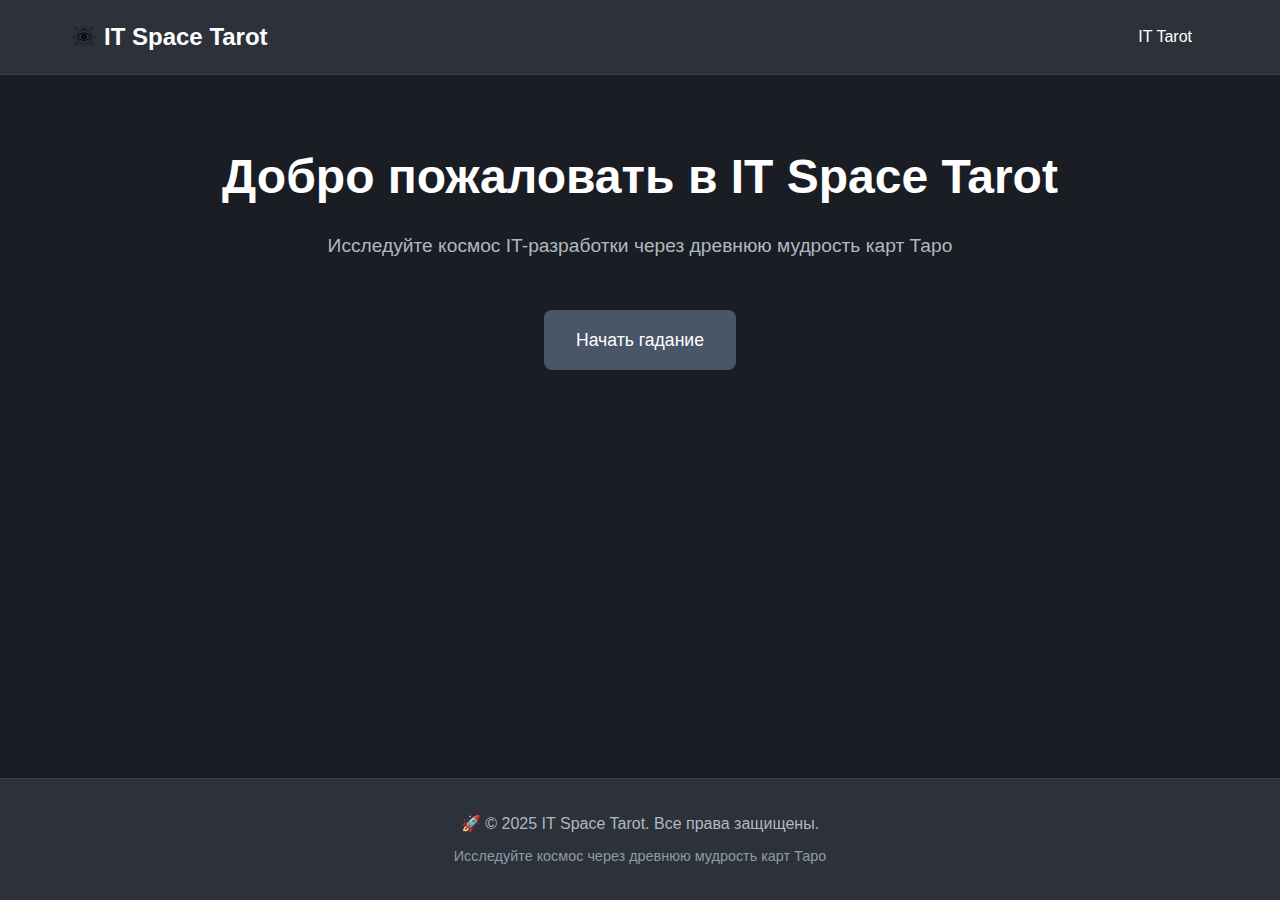
<file: index.html>
<!DOCTYPE html>
<html lang="ru">
<head>
    <meta charset="UTF-8">
    <meta name="viewport" content="width=device-width, initial-scale=1.0">
    <title>IT Space Tarot - Главная</title>
    <link rel="stylesheet" href="styles.css">
    <link rel="icon" type="image/png" href="icon.png">
</head>
<body>
    <header>
        <nav>
            <div class="nav-left">
                <a class="logo" href="index.html">
                    <img src="icon.png" alt="IT Space Tarot" width="24" height="24" />
                    <span class="logo-text">IT Space Tarot</span>
                </a>
            </div>
            <div class="nav-right">
                <a href="tarot.html" class="nav-link">IT Tarot</a>
            </div>
        </nav>
    </header>

    <main class="home-content">
        <div class="welcome-section">
            <h1>Добро пожаловать в IT Space Tarot</h1>
            <p>Исследуйте космос IT-разработки через древнюю мудрость карт Таро</p>
            <div class="cta-buttons">
                <a href="tarot.html" class="cta-button">Начать гадание</a>
            </div>
        </div>
    </main>

    <footer>
        <div class="footer-content">
            <p class="copyright">
                <span class="rocket">🚀</span>
                © 2025 IT Space Tarot. Все права защищены.
            </p>
            <p class="tagline">Исследуйте космос через древнюю мудрость карт Таро</p>
        </div>
    </footer>
</body>
</html>
</file>
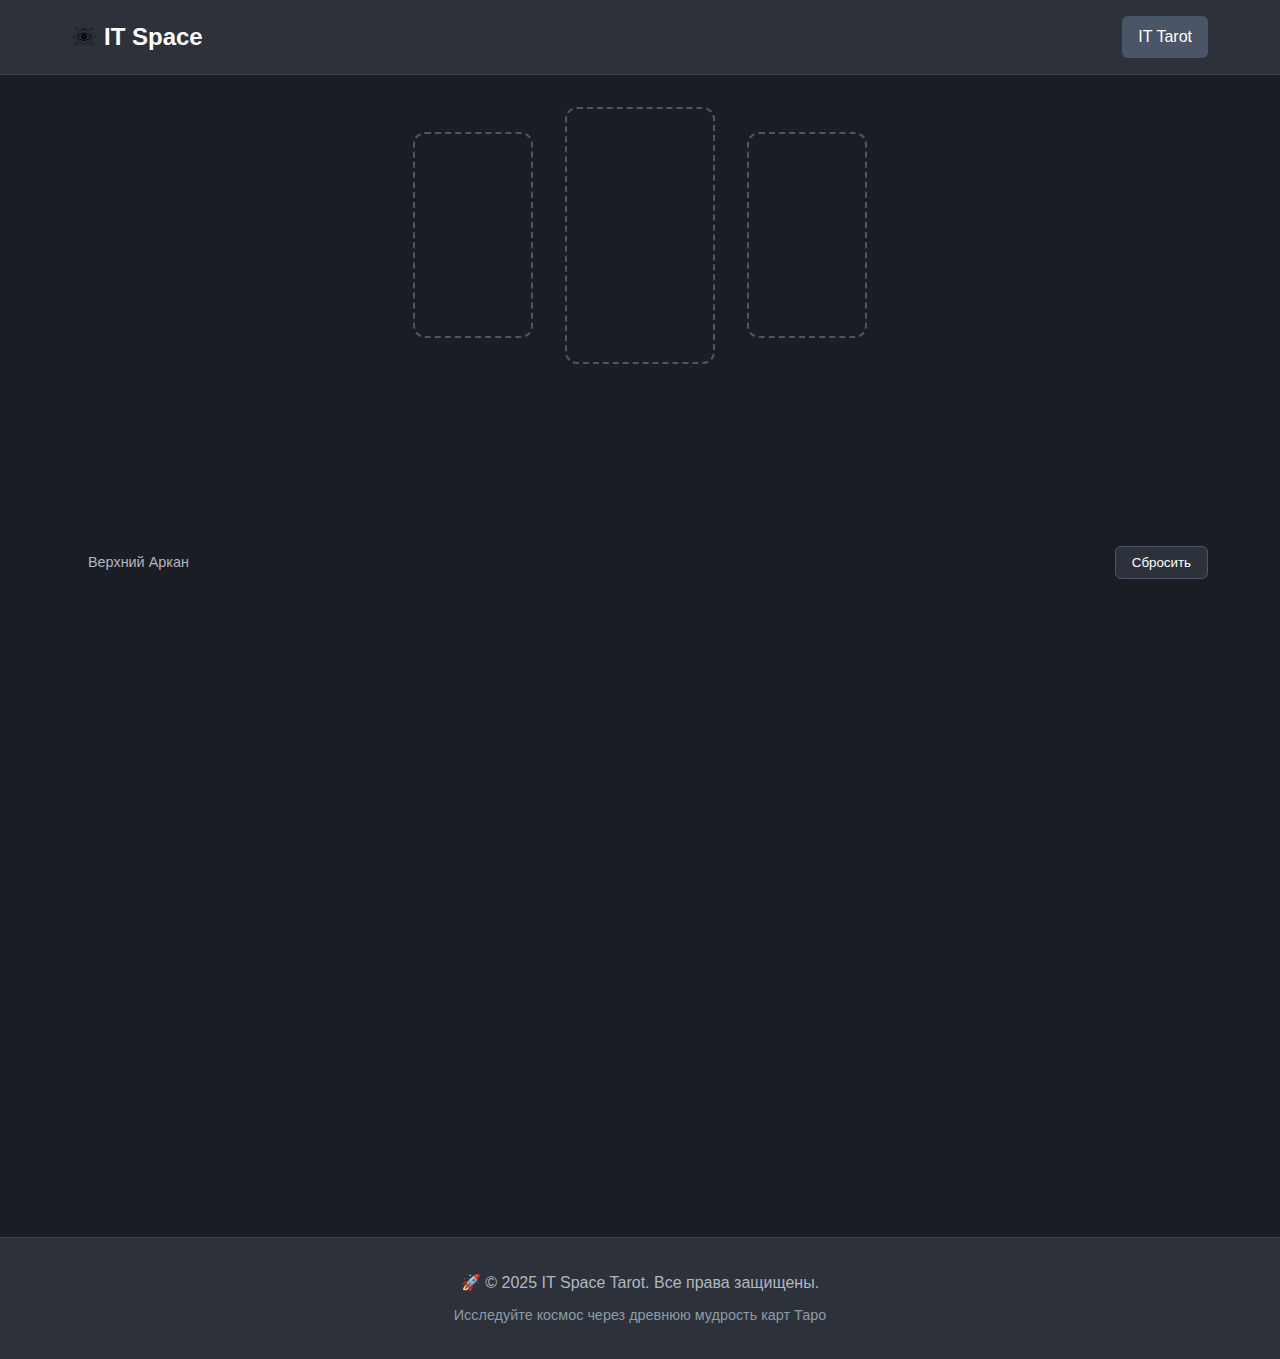
<file: tarot.html>
<!DOCTYPE html>
<html lang="ru">
<head>
    <meta charset="UTF-8">
    <meta name="viewport" content="width=device-width, initial-scale=1.0">
    <title>IT Tarot - Гадание на IT картах</title>
    <link rel="stylesheet" href="styles.css">
    <link rel="icon" type="image/png" href="icon.png">
</head>
<body>
    <header>
        <nav>
            <div class="nav-left">
                <a class="logo" href="index.html">
                    <img src="icon.png" alt="IT Space Tarot" width="24" height="24" />
                    <span class="logo-text">IT Space</span>
                </a>
            </div>
            <div class="nav-right">
                <a href="tarot.html" class="nav-link active">IT Tarot</a>
            </div>
        </nav>
    </header>

    <main class="tarot-content">
        <!-- Трехкарточный расклад -->
        <section class="three-card-spread">
            <div class="spread-cards">
                <div class="spread-card" id="pastCard">
                    <div class="card-placeholder" id="card1"></div>
                    <div class="orientation-text" id="orient1"></div>
                </div>
                <div class="spread-card" id="presentCard">
                    <div class="card-placeholder" id="card2"></div>
                    <div class="orientation-text" id="orient2"></div>
                </div>
                <div class="spread-card" id="futureCard">
                    <div class="card-placeholder" id="card3"></div>
                    <div class="orientation-text" id="orient3"></div>
                </div>
            </div>
        </section>

        <!-- Результаты расклада -->
        <section class="results" id="resultsSection" style="display:none;">
            <h3>Результаты расклада</h3>
            <div id="resultsList"></div>
        </section>
    </main>

    <!-- Колода карт -->
    <section class="tarot-deck">
        <div class="deck-header">
            <div class="deck-selection">
                <span id="majorArcanaLabel" class="deck-label active">Верхний Аркан</span>
                <span id="minorArcanaLabel" class="deck-label">Младший Аркан</span>
            </div>
            <button id="resetButton" class="reset-button">Сбросить</button>
        </div>
        <div class="deck-grid" id="deckGrid">
            <!-- Карты будут добавлены динамически -->
        </div>
    </section>

        <!-- Модальное окно: Изображение карты -->
        <div id="imageModal" class="modal image">
            <div class="modal-content">
                <div class="card-image-container">
                    <div id="modalCardImage"></div>
                </div>
            </div>
        </div>

        <!-- Модальное окно: Интерпретация -->
        <div id="interpretationModal" class="modal interpretation">
            <div class="modal-content">
                <div class="interpretation">
                    <div id="modalTitle" class="modal-title"></div>
                    <p id="modalInterpretation"></p>
                </div>
            </div>
        </div>
    </main>

    <footer>
        <div class="footer-content">
            <p class="copyright">
                <span class="rocket">🚀</span>
                © 2025 IT Space Tarot. Все права защищены.
            </p>
            <p class="tagline">Исследуйте космос через древнюю мудрость карт Таро</p>
        </div>
    </footer>

    <script src="tarot.js"></script>
</body>
</html>
</file>
<file: styles.css>
/* Общие стили */
* {
    margin: 0;
    padding: 0;
    box-sizing: border-box;
}

body {
    font-family: 'Segoe UI', Tahoma, Geneva, Verdana, sans-serif;
    background-color: #1A1D24;
    color: #ffffff;
    line-height: 1.6;
    min-height: 100vh;
    display: flex;
    flex-direction: column;
}

/* Заголовок и навигация */
header {
    background-color: #2D313A;
    border-bottom: 1px solid #3A3F4A;
    position: sticky;
    top: 0;
    z-index: 100;
}

nav {
    display: flex;
    justify-content: space-between;
    align-items: center;
    padding: 1rem 2rem;
    max-width: 1200px;
    margin: 0 auto;
}

.nav-left .logo {
    display: flex;
    align-items: center;
    gap: 0.5rem;
    font-size: 1.5rem;
    font-weight: bold;
    text-decoration: none;
}

.logo-text {
    color: #ffffff;
}

.nav-right {
    display: flex;
    align-items: center;
    gap: 2rem;
}

.nav-link {
    color: #ffffff;
    text-decoration: none;
    padding: 0.5rem 1rem;
    border-radius: 6px;
    transition: background-color 0.3s ease;
}

.nav-link:hover {
    background-color: #3A3F4A;
}

.nav-link.active {
    background-color: #4A5568;
}

.reset-button {
    background-color: #2D313A;
    color: #ffffff;
    border: 1px solid #4A5568;
    padding: 0.5rem 1rem;
    border-radius: 6px;
    cursor: pointer;
    transition: all 0.3s ease;
}

.reset-button:hover {
    background-color: #4A5568;
    border-color: #5A6C7D;
}

/* Основной контент */
main {
    max-width: 1200px;
    margin: 0 auto;
    padding: 2rem;
    flex: 1;
}

/* Главная страница */
.home-content {
    text-align: center;
    padding: 4rem 2rem;
}

.welcome-section h1 {
    font-size: 3rem;
    margin-bottom: 1rem;
    color: #ffffff;
}

.welcome-section p {
    font-size: 1.2rem;
    margin-bottom: 3rem;
    color: #B0B8C1;
}

.cta-buttons {
    margin-top: 2rem;
}

.cta-button {
    display: inline-block;
    background-color: #4A5568;
    color: #ffffff;
    text-decoration: none;
    padding: 1rem 2rem;
    border-radius: 8px;
    font-size: 1.1rem;
    transition: background-color 0.3s ease;
}

.cta-button:hover {
    background-color: #5A6C7D;
}

/* Страница Таро */
.tarot-content {
    padding: 2rem 0;
}


/* Трехкарточный расклад */
.three-card-spread {
    text-align: center;
    margin-bottom: 4rem;
}

.three-card-spread h2 {
    font-size: 2rem;
    margin-bottom: 2rem;
    color: #ffffff;
}

.spread-cards {
    display: flex;
    justify-content: center;
    align-items: center;
    gap: 2rem;
    margin-bottom: 2rem;
}

/* Изменяем порядок карт: presentCard, pastCard, futureCard */
.spread-cards {
    display: flex;
    flex-direction: row;
}

#presentCard {
    order: 1;
}

#pastCard {
    order: 2;
}

#futureCard {
    order: 3;
}

/* Увеличиваем pastCard на 25% */
#pastCard .card-placeholder {
    width: 150px; /* 120px * 1.25 */
    height: 257.5px; /* 206px * 1.25 */
}

/* Увеличиваем изображение карты внутри pastCard на 25% */
#pastCard .card-image {
    width: 150px; /* 120px * 1.25 */
    height: 257.5px; /* 206px * 1.25 */
}

.spread-card {
    display: flex;
    flex-direction: column;
    align-items: center;
    gap: 1rem;
}

.card-label {
    font-size: 1.1rem;
    color: #B0B8C1;
    font-weight: 500;
}

.card-placeholder {
    width: 120px;
    height: 206px; /* Соотношение 1:1.72 */
    background-color: transparent;
    border: 2px dashed #4A5568;
    border-radius: 12px;
    display: flex;
    align-items: center;
    justify-content: center;
    color: #B0B8C1;
    font-size: 0.9rem;
    transition: all 0.3s ease;
}

.card-placeholder.filled {
    background-color: #4A5568;
    border-color: #5A6C7D;
    color: #ffffff;
}

.card-placeholder.selected {
    border-color: #60A5FA;
    box-shadow: 0 0 20px rgba(96, 165, 250, 0.3);
}

.orientation-text {
    min-height: 1.2rem;
    color: #B0B8C1;
    font-size: 0.95rem;
}

/* Колода карт */
.tarot-deck {
    margin-top: 3rem;
    width: 100%;
    background-color: #1A1D24;
}

.deck-header {
    display: flex;
    justify-content: space-between;
    align-items: center;
    margin-bottom: 2rem;
    max-width: 1200px;
    margin-left: auto;
    margin-right: auto;
    padding: 0 2rem;
}

.deck-header h3 {
    font-size: 1.5rem;
    color: #ffffff;
}

.deck-selection {
    display: flex;
    gap: 1rem;
}

.deck-label {
    color: #B0B8C1;
    padding: 0.5rem 1rem;
    border-radius: 6px;
    font-size: 0.9rem;
    transition: color 0.3s ease;
    display: none;
}

.deck-label.active {
    font-weight: 500;
    display: block;
}

/* Сетка карт */
.deck-grid {
    display: grid;
    grid-template-columns: repeat(auto-fit, minmax(100px, 1fr));
    gap: 1rem;
    max-width: 1200px;
    margin: 0 auto;
    padding: 0 2rem;
}

.results {
    margin-top: 2rem;
    padding: 1rem;
    background-color: #2D313A;
    border: 1px solid #3A3F4A;
    border-radius: 8px;
}

.results h3 {
    margin-bottom: 1rem;
}

.result-item {
    padding: 0.75rem 1rem;
    border: 1px solid #4A5568;
    border-radius: 8px;
    background-color: #1F232C;
    margin-bottom: 0.75rem;
}

.result-item-title {
    font-weight: 600;
    margin-bottom: 0.4rem;
}

.result-item-text {
    color: #B0B8C1;
    line-height: 1.5;
}

.deck-card {
    width: 100px;
    height: 172px; /* Соотношение 1:1.72 */
    border-radius: 8px;
    cursor: pointer;
    transition: all 0.3s ease;
    position: relative;
    perspective: 1000px;
    margin-bottom: 25px;
}

.deck-card .card-inner {
    position: absolute;
    inset: 0;
    border-radius: 8px;
    transform-style: preserve-3d;
    transition: transform 0.6s ease;
}

.deck-card.flipped .card-inner {
    transform: rotateY(180deg);
}

.deck-card .card-face {
    position: absolute;
    inset: 0;
    border-radius: 8px;
    display: flex;
    align-items: center;
    justify-content: center;
    backface-visibility: hidden;
}

.deck-card .card-face.front {
    background-image: url('images/cardback.jpg');
    background-size: cover;
    background-position: center;
    background-repeat: no-repeat;
    border: 2px solid #4A5568;
    color: #ffffff;
}

.deck-card .card-number {
    font-size: 0.9rem;
    color: #ffffff;
    text-align: center;
    margin-top: 0.5rem;
    font-weight: 500;
    text-shadow: 1px 1px 2px rgba(0, 0, 0, 0.8);
    position: relative;
    z-index: 10;
    margin-top: 180px; /* Размещаем под картой, учитывая её высоту */
}

.deck-card .card-face.back {
    background-color: #4A5568;
    border: 2px solid #5A6C7D;
    color: #ffffff;
    transform: rotateY(180deg);
    padding: 0.5rem;
    text-align: center;
}

.deck-card .back-content {
    display: flex;
    flex-direction: column;
    align-items: center;
    gap: 0.25rem;
}

.deck-card .back-title {
    font-weight: bold;
    font-size: 0.8rem;
    line-height: 1.2;
}

.deck-card .back-type {
    font-size: 0.7rem;
    color: #E2E8F0;
    opacity: 0.8;
}

.deck-card .back-content.reversed {
    transform: rotate(180deg);
}

/* Анимация раздачи карт */
@keyframes dealIn {
    0% {
        transform: scale(0.6);
        opacity: 0;
    }
    100% {
        transform: scale(1);
        opacity: 1;
    }
}

.deck-card.deal-in {
    animation: dealIn 0.3s ease forwards;
}

.deck-card:hover {
    border-color: #60A5FA;
    transform: translateY(-2px);
    box-shadow: 0 4px 12px rgba(0, 0, 0, 0.3);
}

.deck-card.selected {
    border-color: #60A5FA;
    box-shadow: 0 0 20px rgba(96, 165, 250, 0.5);
}

.deck-card.used {
    opacity: 0.3;
    cursor: not-allowed;
}

.deck-card.used:hover {
    transform: none;
    border-color: #4A5568;
    box-shadow: none;
}

/* Модальное окно */
.modal {
    display: none;
    position: fixed;
    z-index: 1000;
    left: 0;
    top: 0;
    width: 100%;
    height: 100%;
    background-color: rgba(0, 0, 0, 0.8);
    opacity: 0;
    transition: opacity 0.3s ease;
}

.modal.show {
    opacity: 1;
}

.modal-content {
    background-color: #2D313A;
    margin: 2% auto;
    padding: 2rem;
    border-radius: 12px;
    width: 90%;
    max-width: 500px;
    position: relative;
    border: 1px solid #4A5568;
    display: flex;
    flex-direction: column;
    transform: scale(0.1);
    opacity: 0;
    transition: all 0.5s ease;
}

.modal.image .modal-content {
    max-width: 400px;
    margin: 2% auto 0;
    background: none;
    border: none;
    top: 11%;
}

.modal.interpretation {
    background-color: transparent;
}

.modal.interpretation .modal-content {
    max-width: 500px;
    margin: 10px auto 2%;
    bottom: -70%;
}

.modal-content.show {
    transform: scale(1);
    opacity: 1;
}



.modal-content h3 {
    margin: 0 0 1rem 0;
    color: #ffffff;
    text-align: center;
    font-size: 1.3rem;
}

.card-image-container {
    width: 100%;
    height: 300px;
    margin: 0 0 1rem 0;
    display: flex;
    justify-content: center;
    align-items: center;
}

.card-image-container img {
    width: 100%;
    height: 100%;
    object-fit: contain;
    border-radius: 8px;
}

.card-image {
    width: 120px;
    height: 206px; /* Соотношение 1:1.72 */
    background-color: #4A5568;
    border: 2px solid #5A6C7D;
    border-radius: 8px;
    display: flex;
    align-items: center;
    justify-content: center;
    color: #ffffff;
    font-size: 0.9rem;
    text-align: center;
    /* padding: 0.5rem; */
    box-sizing: border-box;
}

.card-image.reversed {
    transform: rotate(180deg);
}

.card-image .card-content {
    display: flex;
    flex-direction: column;
    align-items: center;
    justify-content: center;
    height: 100%;
    text-align: center;
}

.card-image .card-name {
    font-weight: bold;
    margin-bottom: 0.5rem;
    font-size: 0.8rem;
    line-height: 1.2;
}

.card-image .card-type {
    font-size: 0.7rem;
    color: #B0B8C1;
    line-height: 1.1;
}



.interpretation {
    border: 1px solid #4A5568;
    border-radius: 8px;
    padding: 1rem;
    background-color: #3A3F4A;
    margin-top: 0;
}

.modal-title {
    font-size: 1.2rem;
    font-weight: bold;
    color: #ffffff;
    margin-bottom: 0.5rem;
    text-align: center;
}

.interpretation p {
    line-height: 1.6;
    color: #B0B8C1;
    font-size: 0.9rem;
    text-align: justify;
    margin: 0;
}

/* Футер */
footer {
    background-color: #2D313A;
    border-top: 1px solid #3A3F4A;
    padding: 2rem;
    margin-top: auto;
}

.footer-content {
    max-width: 1200px;
    margin: 0 auto;
    text-align: center;
}

.copyright {
    font-size: 1rem;
    color: #B0B8C1;
    margin-bottom: 0.5rem;
}

.tagline {
    font-size: 0.9rem;
    color: #8B9CA8;
}

/* Адаптивность */
@media (max-width: 768px) {
    nav {
        padding: 1rem;
        flex-direction: column;
        gap: 1rem;
    }
    
    .nav-right {
        gap: 1rem;
    }
    
    .spread-cards {
        flex-direction: column;
        gap: 1rem;
    }
    
    .deck-header {
        flex-direction: column;
        gap: 1rem;
        align-items: flex-start;
    }
    
    .deck-grid {
        grid-template-columns: repeat(auto-fit, minmax(80px, 1fr));
        gap: 0.5rem;
    }
    
    .deck-card {
        width: 80px;
        height: 138px;
    }
    
    .card-placeholder {
        width: 100px;
        height: 172px;
    }
}

@media (max-width: 480px) {
    main {
        padding: 1rem;
    }
    
    .welcome-section h1 {
        font-size: 2rem;
    }
    
    .spread-cards {
        gap: 0.5rem;
    }
    
    .deck-grid {
        grid-template-columns: repeat(auto-fit, minmax(70px, 1fr));
    }
    
    .deck-card {
        width: 70px;
        height: 120px;
        font-size: 0.8rem;
    }
}
</file>
